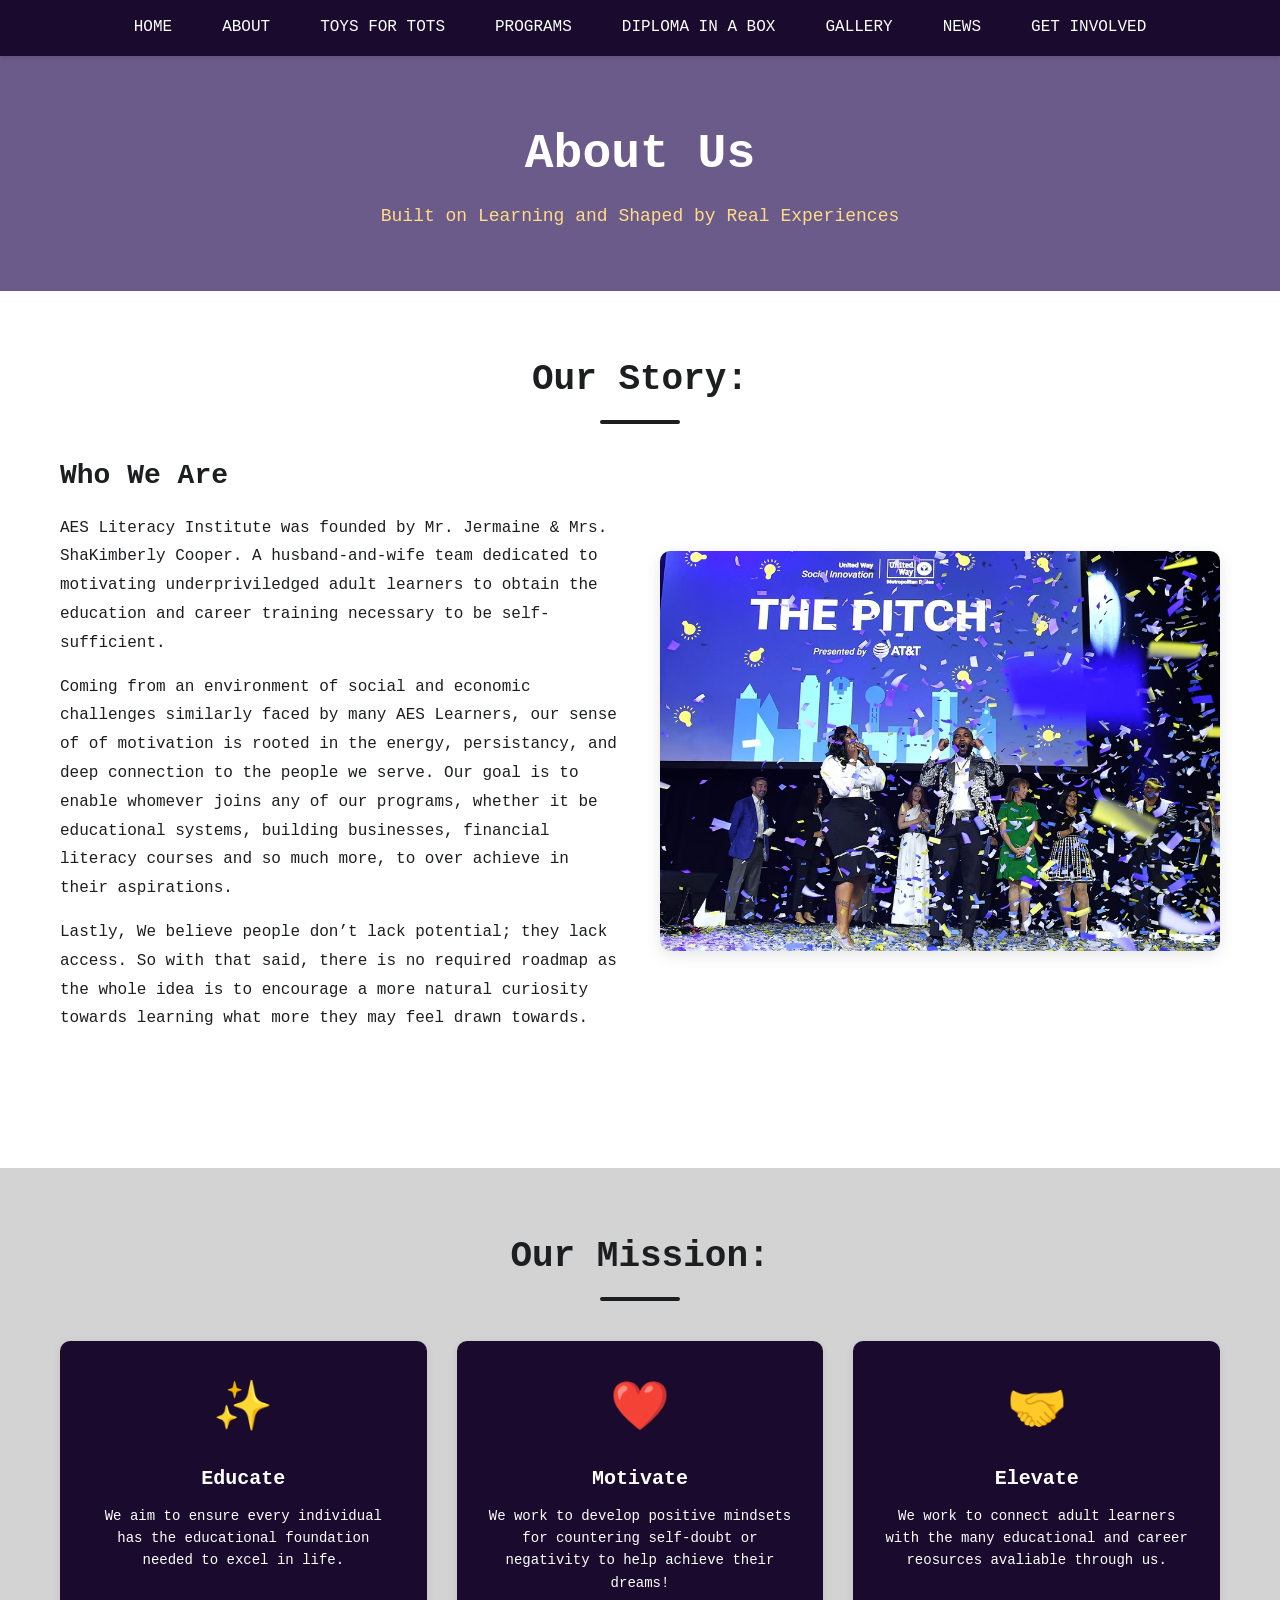
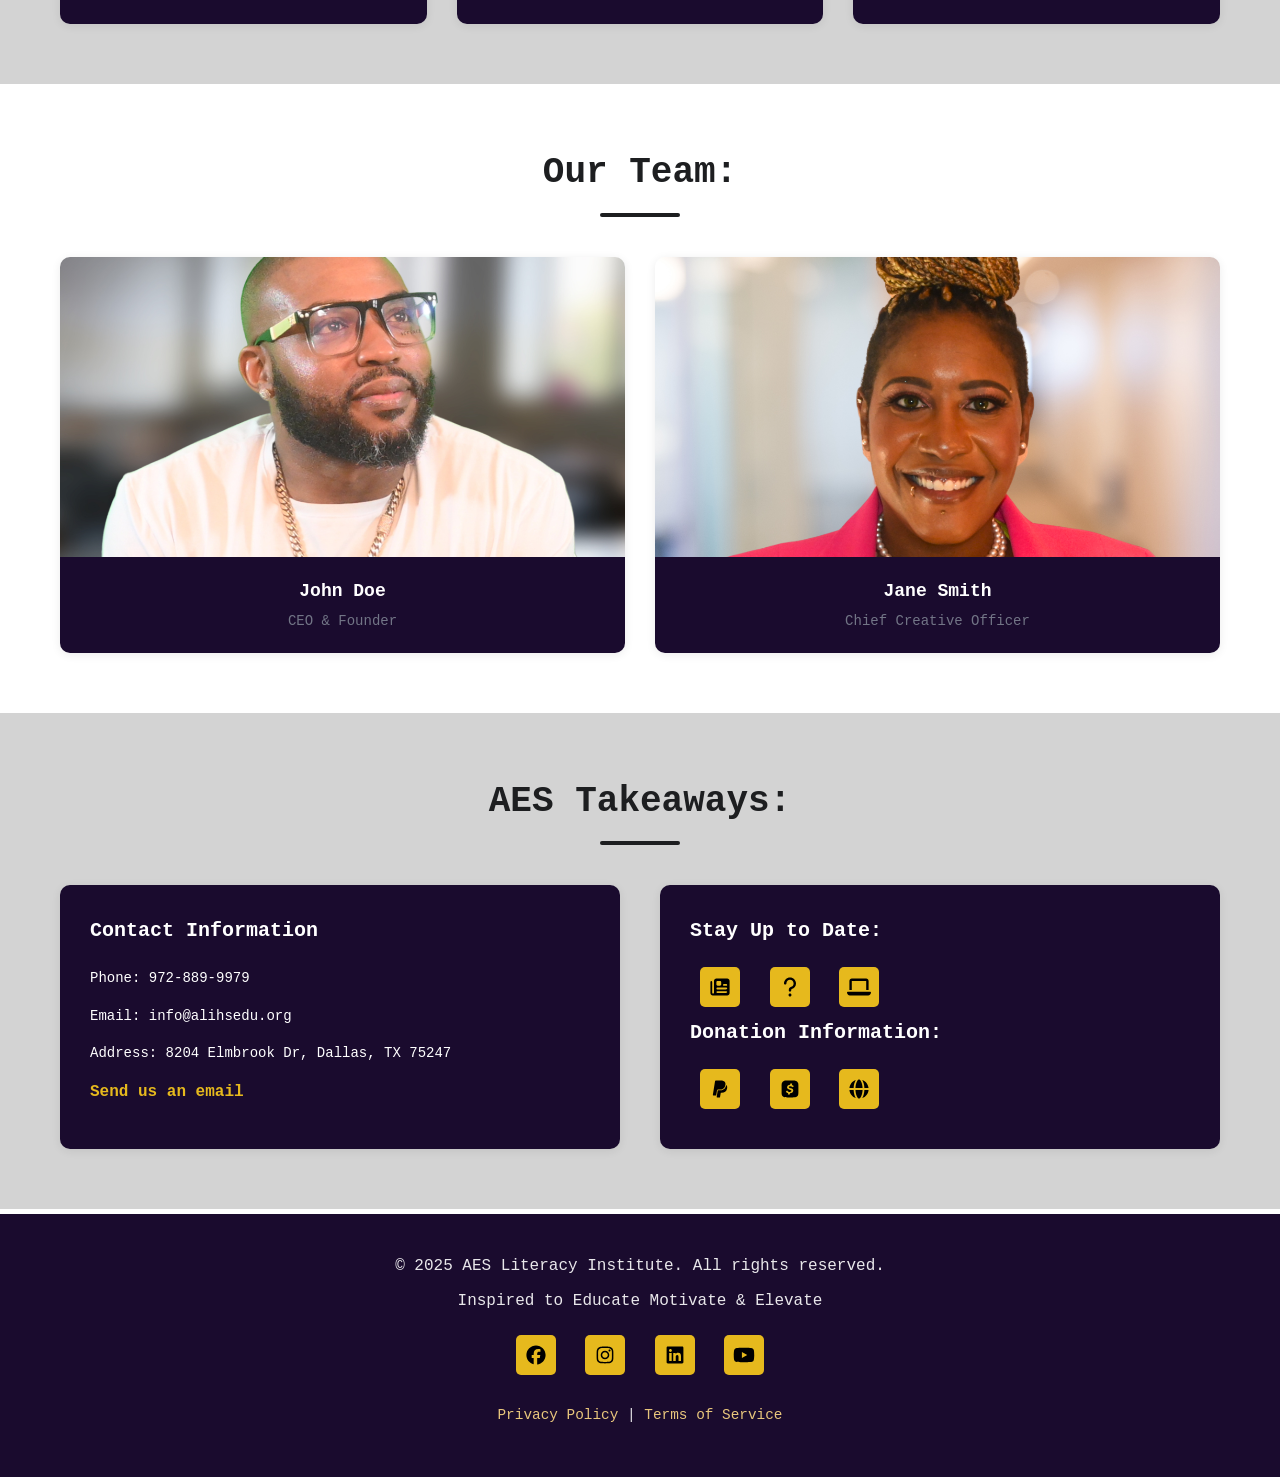
<file: about.html>
<!--Structure and Language for the document-->
<!DOCTYPE html>

<!--Language for the document--?
<html lang="en"> 

<!--Meta Data or data not seen by on UI(website on the internet) by user (You)-->
<head>
    <!--Character encode to UTF-8-->
    <meta charset="utf-8">

    <!--Responsive for mobile devices-->
    <meta name="viewport" content="width=device-width, initial-scale=1.0">

    <!--Tab Page Title Name-->
    <title> About Us - AES Literacy Institute </title>

    <!--SEO Site Details-->
    <meta name="description" content="Welcome to AES Literacy Institute, a non-profit organization dedicated to help adult learners of all kind, especially the underprivileged, to obtain the education and career training necessary to be self-sufficient in themselves mentally, academically and spiritually.">

    <!---Favicon or image next to Tab tage name-->
    <link rel="icon" href="../images/AES-Logo-1.svg" type="image/svg+xml">
    <link rel="stylesheet" href="../css/css_stylingtwo.css">

</head>
<body>

    <!-- Navigation -->
    <nav>
  <button id="mobile-menu-btn" class="mobile-toggle" aria-label="Menu">
    <span class="bar"></span>
    <span class="bar"></span>
    <span class="bar"></span>
  </button>
        <ul>
            <li><a href="../index.html"> HOME </a></li>
            <li><a href="about.html"> ABOUT </a></li>
	    <li><a href="toysfortots.html"> TOYS FOR TOTS </a></li>
	    <li><a href="programs.html"> PROGRAMS </a></li>
	    <li><a href="diplomainabox.html"> DIPLOMA IN A BOX </a></li>
            <li><a href="gallery.html"> GALLERY </a></li>
            <li><a href="news.html"> NEWS </a></li>
            <li><a href="getinvolved.html"> GET INVOLVED </a></li>
        </ul>
    </nav>


    <!-- Header Section -->
    <section class="header">
        <div class="container">
            <h1>About Us</h1>
            <p>Built on Learning and Shaped by Real Experiences</p>
        </div>
    </section>

    <!-- About Section -->
    <section class="about-section">
        <div class="container">
            <h2 class="section-title">Our Story: </h2>
            <div class="about-content">
                <div class="about-text">
                    <h2>Who We Are</h2>
		    <p>AES Literacy Institute was founded by Mr. Jermaine & Mrs. ShaKimberly Cooper. A husband-and-wife team dedicated to motivating underpriviledged adult learners to obtain the education and career training necessary to be self-sufficient. </p>
		    <p> Coming from an environment of social and economic challenges similarly faced by many AES Learners, our sense of of motivation is rooted in the energy, persistancy, and deep connection to the people we serve. Our goal is to enable whomever joins any of our programs, whether it be educational systems, building businesses, financial literacy courses and so much more, to over achieve in their aspirations. 
		    <p> Lastly, We believe people don’t lack potential; they lack access. So with that said, there is no required roadmap as the whole idea is to encourage a more natural curiosity towards learning what more they may feel drawn towards. </p>
                </div>
                <div class="about-image">
                    <img src="../images/pitch-confetti.png" alt="About Our Team">
                </div>
            </div>
        </div>
    </section>

    <!-- Mission Section -->
    <section class="mission-section">
        <div class="container">
            <h2 class="section-title">Our Mission: </h2>
            <div class="mission-grid">
                <div class="mission-card">
                    <div class="mission-icon">✨</div>
                    <h3>Educate</h3>
                    <p>We aim to ensure every individual has the educational foundation needed to excel in life.</p>
                </div>
                <div class="mission-card">
                    <div class="mission-icon">❤️</div>
                    <h3>Motivate</h3>
                    <p>We work to develop positive mindsets for countering self-doubt or negativity to help achieve their dreams!</p>
                </div>
                <div class="mission-card">
                    <div class="mission-icon">🤝</div>
                    <h3>Elevate</h3>
                    <p> We work to connect adult learners with the many educational and career reosurces avaliable through us. </p>
                </div>
            </div>
        </div>
    </section>

    <!-- Team Section -->
    <section class="team-section">
        <div class="container">
            <h2 class="section-title">Our Team: </h2>
            <div class="team-grid">
                <div class="team-member">
                    <div class="team-image">
                        <img src="../images/founder_images/1.png" alt="Team Member 1">
                    </div>
                    <div class="team-info">
                        <h3>John Doe</h3>
                        <p>CEO & Founder</p>
                    </div>
                </div>
                <div class="team-member">
                    <div class="team-image">
                        <img src="../images/founder_images/2.png" alt="Team Member 2">
                    </div>
                    <div class="team-info">
                        <h3>Jane Smith</h3>
                        <p>Chief Creative Officer</p>
                    </div>
                </div>
        </div>
    </section>

    <!-- Contact Section -->
    <section class="contact-section">
        <div class="container">
            <h2 class="section-title"> AES Takeaways: </h2>
            <div class="contact-grid">
                <div class="contact-info">
                    <h3>Contact Information</h3>
                    <p>Phone: 972-889-9979 </p>
                    <p>Email: info@alihsedu.org</p>
                    <p>Address: 8204 Elmbrook Dr, Dallas, TX 75247 </p>
                    <a href="info@alihsedu.org">Send us an email</a>
                </div>
                <div class="contact-info">
                    <h3>Stay Up to Date:</h3>
                    <div class="social-links">
  			<a href="https://www.facebook.com/AESALIInstitute/" target="_blank">
    				<img src="../images/donation_images/newspaper-solid-full.svg" alt="NewsPaper">
  			</a> 
  			<a href="https://www.facebook.com/AESALIInstitute/" target="_blank">
    				<img src="../images/donation_images/question-solid-full.svg" alt="Question">
  			</a> 
  			<a href="https://www.facebook.com/AESALIInstitute/" target="_blank">
    				<img src="../images/donation_images/laptop-solid-full.svg" alt="Laptop">
  			</a> 	
		     <h3>Donation Information:</h3>
  			<a href="https://www.facebook.com/AESALIInstitute/" target="_blank">
    				<img src="../images/donation_images/paypal-brands-solid-full.svg" alt="PayPal">
  			</a>                        
  			<a href="https://www.facebook.com/AESALIInstitute/" target="_blank">
    				<img src="../images/donation_images/cash-app-brands-solid-full.svg" alt="Cash App">
  			</a>  
  			<a href="https://www.facebook.com/AESALIInstitute/" target="_blank">
    				<img src="../images/donation_images/globe-solid-full.svg" alt="Zelle">
  			</a>  
                    </div>
                </div>
            </div>
        </div>
    </section>

    <!-- Footer -->
    <footer>
        <p>&copy; 2025 AES Literacy Institute. All rights reserved.</p>
        <p>Inspired to Educate Motivate & Elevate </p>

	<div class="social-links">
  		<a href="https://www.facebook.com/AESALIInstitute/" target="_blank">
    			<img src="../images/footer_images/facebook-brands-solid-full.svg" alt="Facebook">
  		</a>
  		<a href="https://www.instagram.com/aesaliinstitute" target="_blank">
    			<img src="../images/footer_images/instagram-brands-solid-full.svg" alt="Instagram">
  		</a>
  		<a href="https://www.linkedin.com/in/aesaliscooper/" target="_blank">
    			<img src="../images/footer_images/linkedin-brands-solid-full.svg" alt="LinkedIn">
  		</a>
  		<a href="https://www.youtube.com/@aesaliinstitute4037" target="_blank">
    			<img src="../images/footer_images/youtube-brands-solid-full.svg" alt="Youtube">
  		</a>
	</div>

        <p style="margin-top: 20px; font-size: 0.9rem;">
            <a href="#privacy">Privacy Policy</a> | 
            <a href="#terms">Terms of Service</a>
        </p>
    </footer>

<script>
  const btn = document.getElementById('mobile-menu-btn');
  const navList = document.querySelector('nav ul');

  btn.addEventListener('click', () => {
    // Toggle the 'active' class on BOTH the button and the menu
    btn.classList.toggle('active');
    navList.classList.toggle('active');
  });
</script>
	
</body>
</html>
</file>
<file: css/css_stylingtwo.css>
/* --- GLOBAL RESET & VARIABLES --- */
.mobile-toggle {
    display: none; /* HIDDEN BY DEFAULT ON ALL SCREENS */
}
/* Applies uniform resetting clean up to all elements */
        * {
            margin: 0;
            padding: 0;
            box-sizing: border-box;
        }
        
	/* Creation and setting of variables to color values */
        :root {
		--color-primary: #e6b91d;
		--color-primary-dark: #d1a005;
		--color-primary-light: #fff9e4;
		--color-meteorite: #ffdb85;
		--color-dark: #1d1e20;
		--color-gray: #727586;
		--color-gray-light: #f2f3f6;
		--color-light: #fff;
		--color-success: #00b090;
		--color-warning: #ffcd35;
        }

	/* navigation stick above page & styling */
        nav {
 	    background: #1a0b2e;
	    opacity: 0.87
            padding: 0;
            position: sticky;
            top: 0;
            z-index: 100;
            box-shadow: 0 2px 5px rgba(0, 0, 0, 0.1);
	    font-family: "Liberation Mono", "Courier New", Courier, monospace;
        }
        
	/* Sets the navigation bar horizontally */
        nav ul {
            list-style: none;
            display: flex;
            justify-content: center;
            flex-wrap: wrap;
            max-width: 1200px;
            margin: 0 auto;
        }
	
        /* Spacing within navigation bar so they don't all get sandwiched into one word */
        nav a {
            display: block;
            color: var(--color-light);
            text-decoration: none;
            padding: 15px 25px;
            transition: background-color 0.3s ease;
            font-weight: 500;
        }
        
	/* Reponsive hover for the words in the nav bar */
        nav a:hover {
            background-color: var(--color-primary);
        }
        



	/* main body edits for visual */
        body {
	    font-family: "Liberation Mono", "Courier New", Courier, monospace;
            color: var(--color-dark);
            background-color: var(--color-light);
            line-height: 1.6;
	    
        }


  
        /* Header Section */
        .header {
            background-color: #6b5b8a;
            color: var(--color-light);
            padding: 60px 20px;
            text-align: center;

        }

        .header h1 {
	    font-family: "Liberation Mono", "Courier New", Courier, monospace;
            font-size: 48px;
            margin-bottom: 10px;
            font-weight: 700;
        }

        .header p {
	    font-family: "Liberation Mono", "Courier New", Courier, monospace;
            font-size: 18px;
            color: var(--color-meteorite);
        }

        body {
	    font-family: "Liberation Mono", "Courier New", Courier, monospace;
            line-height: 1.6;
        }


        /* Container or Our Story*/
        .container {
            max-width: 1200px;
            margin: 0 auto;
            padding: 0 20px;
        }

        /* About Section */
        .about-section {
	    font-family: "Liberation Mono", "Courier New", Courier, monospace;
            padding: 60px 20px;
            background: var(--color-light);
        }

        .section-title {
            font-size: 36px;
            color: var(--color-dark);
            margin-bottom: 30px;
            text-align: center;
            position: relative;
            padding-bottom: 15px;
        }

        .section-title::after {
            content: '';
            position: absolute;
            bottom: 0;
            left: 50%;
            transform: translateX(-50%);
            width: 80px;
            height: 4px;
            background: var(--color-dark);
            border-radius: 2px;
        }

        .about-content {
            display: grid;
            grid-template-columns: 1fr 1fr;
            gap: 40px;
            align-items: center;
            margin-bottom: 60px;
        }

        .about-text h2 {
            font-size: 28px;
            color: var(--color-dark);
            margin-bottom: 15px;
        }

        .about-text p {
            font-size: 16px;
            color: var(--color-dark);
            margin-bottom: 15px;
            line-height: 1.8;
        }

        .about-image {
            width: 100%;
            height: 400px;
            background: var(--color-gray-light);
            border-radius: 10px;
            overflow: hidden;
            box-shadow: 0 4px 15px rgba(0, 0, 0, 0.1);
        }

        .about-image img {
            width: 100%;
            height: 100%;
            object-fit: cover;
        }

        /* Mission Section or Our Mission*/
        .mission-section {
	    font-family: "Liberation Mono", "Courier New", Courier, monospace;
            background: #D3D3D3;
            padding: 60px 20px;
        }

        .mission-grid {
            display: grid;
            grid-template-columns: repeat(3, 1fr);
            gap: 30px;
            margin-top: 40px;
        }

        .mission-card {
            background: #1a0b2e;
            padding: 30px;
            border-radius: 10px;
            text-align: center;
            box-shadow: 0 2px 10px rgba(0, 0, 0, 0.08);
            transition: transform 0.3s ease;
        }

        .mission-card:hover {
            transform: translateY(-5px);
        }

        .mission-icon {
            font-size: 48px;
            margin-bottom: 15px;
            color: var(--color-primary);

        }

        .mission-card h3 {
            font-size: 20px;
            color: var(--color-light);
            margin-bottom: 10px;
        }

        .mission-card p {
            font-size: 14px;
            color: var(--color-light);
            line-height: 1.6;
        }

        /* Team Section or Our Team */
        .team-section {
            padding: 60px 20px;
            background: var(--color-light);
	    font-family: "Liberation Mono", "Courier New", Courier, monospace;

        }

        .team-grid {
            display: grid;
            grid-template-columns: repeat(2, 1fr);
            gap: 30px;
            margin-top: 40px;
        }

        .team-member {
            background: var(--color-light);
            border-radius: 10px;
            overflow: hidden;
            box-shadow: 0 2px 10px rgba(0, 0, 0, 0.08);
            transition: transform 0.3s ease;
        }

        .team-member:hover {
            transform: translateY(-5px);
        }

        .team-image {
            width: 100%;
            height: 300px;
            background: var(--color-gray-light);
            overflow: hidden;
        }

        .team-image img {
            width: 100%;
            height: 100%;
            object-fit: cover;
        }

        .team-info {
            padding: 20px;
            text-align: center;
	    background: #1a0b2e;
        }

        .team-info h3 {
            font-size: 18px;
            color: var(--color-light);
            margin-bottom: 5px;
        }

        .team-info p {
            font-size: 14px;
            color: var(--color-gray);
        }


        /* Contact Section or Get in Touch */
        .contact-section {
	    font-family: "Liberation Mono", "Courier New", Courier, monospace;
            background: #D3D3D3;
            padding: 60px 20px;
        }

        .contact-grid {
            display: grid;
            grid-template-columns: 1fr 1fr;
            gap: 40px;
            margin-top: 40px;
        }

        .contact-info {
            background: #1a0b2e;
            padding: 30px;
            border-radius: 10px;
            box-shadow: 0 2px 10px rgba(0, 0, 0, 0.08);
        }

        .contact-info h3 {
            font-size: 20px;
            color: var(--color-light);
            margin-bottom: 20px;
        }

        .contact-info p {
            font-size: 14px;
            color: var(--color-light);
            margin-bottom: 15px;
        }

        .contact-info a {
            color: var(--color-primary);
            text-decoration: none;
            font-weight: 600;
        }

        .contact-info a:hover {
            text-decoration: underline;
        }

	/* The issue is here, as footer is caused inconsistent.*/
        .social-links {
            justify-content: center;
            gap: 20px;
            margin-top: 30px;
        }

        .social-icon {
            width: 40px;
            height: 40px;
            background: var(--color-primary);
            border-radius: 50%;
            display: flex;
            align-items: center;
            justify-content: center;
            color: var(--color-light);
            font-size: 20px;
            transition: all 0.3s ease;
        }

        .social-icon:hover {
            transform: translateY(-3px);
            box-shadow: 0 4px 10px rgba(0, 0, 0, 0.1);
        }




	/* Footer below everything */
        footer {
 	    background: #1a0b2e;
            color: var(--color-light);
            padding: 40px 20px;
            text-align: center;
            margin-top: 5px;
        }
        
	/* First paragraph of the footer section */
        footer p {
	    font-family: "Liberation Mono", "Courier New", Courier, monospace;
            margin-bottom: 10px;
            opacity: 0.9;
        }
        
	/* Colors for as such at rest or non-engaged */
        footer a {
            color: var(--color-meteorite);
            text-decoration: none;
            transition: color 0.3s ease;
        }
        
	/* animation for the footer section */
        footer a:hover {
            color: var(--color-primary-light);
        }
        
	/* vertical spacing between footer information and button */
        .social-links {
            margin-top: 20px;
        }
        
	/* Colors for as such at rest or non-engaged */
        .social-links a {
            display: inline-block;
            margin: 0 10px;
            padding: 8px;
            background-color: var(--color-primary);
            border-radius: 5px;
            transition: background-color 0.3 ease, transform 0.3s ease;
        }

	/* animation for the social media links section on hover */
	.social-links a img {
		width: 24px;
		height: 24px;
		display: block;
		filter: brightness(1);
		transition: filter 0.3 ease;
	}

        /* animation for the media links section */
        .social-links a:hover {
        background-color: var(--color-light);
	    transform: scale(1.1);
    }

	.social-links a: hover img {
		filter: brightness(1.2);
	}
        
/* --- MOBILE STYLES (768px AND BELOW) --- */
@media (max-width: 768px) {
    
    /* --- CRITICAL FIX FOR BACKGROUND ZOOMING --- */
    header {
        background-attachment: scroll !important; /* Stops the zoom/jump glitch */
        background-position: center top !important; /* Locks image to top */
        background-size: cover !important;
        padding: 180px 20px; /* Adjusted padding for mobile view */
    }

    /* 1. The Custom Hamburger Button */
    .mobile-toggle {
        display: block !important;
        position: absolute;
        top: 18px;
        right: 25px;
        width: 30px;
        height: 22px;
        background: none;
        border: none;
        cursor: pointer;
        z-index: 101;
        padding: 0;
        -webkit-appearance: none;
        appearance: none;
    }

    /* The 3 Lines (Bars) */
    .mobile-toggle .bar {
        display: block;
        width: 100%;
        height: 3px;
        background-color: var(--color-light);
        margin: 5px 0;
        border-radius: 2px;
        transition: all 0.3s ease-in-out;
    }

    /* Transform to 'X' */
    .mobile-toggle.active .bar:nth-child(1) {
        transform: translateY(8px) rotate(45deg);
        background-color: var(--color-primary);
    }
    .mobile-toggle.active .bar:nth-child(2) {
        opacity: 0;
    }
    .mobile-toggle.active .bar:nth-child(3) {
        transform: translateY(-8px) rotate(-45deg);
        background-color: var(--color-primary);
    }

    /* 2. The Menu List */
    nav ul {
        display: none;
        flex-direction: column;
        position: absolute;
        top: 100%;
        left: 0;
        width: 100%;
        background: #121212;
        padding: 0;
        margin: 0;
        box-shadow: 0 10px 20px rgba(0,0,0,0.5);
        z-index: 100;
        border-top: 1px solid rgba(255,255,255,0.1);
        justify-content: center;
        align-items: center;
        opacity: 0;
        transform: translateY(-20px);
        transition: opacity 0.3s ease, transform 0.3s ease;
        max-height: 80vh;
        overflow-y: auto;
    }

    nav ul.active {
        display: flex;
        opacity: 1;
        transform: translateY(0);
    }

    nav ul li {
        width: 100%;
        border-bottom: 1px solid rgba(255, 255, 255, 0.08);
        display: flex;
        justify-content: center;
    }

    nav ul li:last-child {
        border-bottom: none;
    }

    nav a {
        display: block;
        width: 100%;
        text-align: center;
        padding: 18px 0;
        font-size: 18px;
        color: var(--color-light);
        text-decoration: none;
        transition: background-color 0.3s ease, color 0.3s ease;
        font-weight: 500;
    }

    nav a:hover {
        background-color: rgba(230, 185, 29, 0.1);
        color: var(--color-primary);
    }  
	/* --- Header Section --- */
  	.header {
    	text-align: center;
    	padding: 60px 20px;
  	}

  	.header h1 {
    	font-size: 2rem;
    	margin-bottom: 10px;
  	}

  	.header p {
    	font-size: 1.1rem;
  	}
  /* --- About Section (Our Story) --- */
  .about-section {
    padding: 40px 0;
  }

  .section-title {
    font-size: 1.8rem;
    text-align: center;
    margin-bottom: 20px;
  }

  .about-content {
    display: flex;
    flex-direction: column;
    gap: 30px;
  }

  .about-text {
    order: 1; /* Text on top */
  }

  .about-image {
    order: 2; /* Image on bottom */
    text-align: center;
  }

  .about-image img {
    max-width: 100%;
    height: 300px;
    border-radius: 8px;
  }

  .about-text h2 {
    font-size: 1.6rem;
    margin-top: 0;
  }

  .about-text p {
    line-height: 1.6;
    font-size: 1rem;
  }

  /* --- Mission Section --- */
  .mission-section {
    padding: 40px 0;
  }

  .mission-grid {
    display: flex;
    flex-direction: column;
    gap: 20px;
  }

  .mission-card {
    text-align: center;
    padding: 20px;
    box-shadow: 0 2px 5px rgba(0,0,0,0.05);
  }

  .mission-icon {
    font-size: 2rem;
    margin-bottom: 10px;
  }

  /* --- Team Section --- */
  .team-section {
    padding: 40px 0;
  }

  .team-grid {
    display: flex;
    flex-direction: column;
    gap: 30px;
  }

  .team-member {
    display: flex;
    flex-direction: column;
    align-items: center;
    text-align: center;
  }

  .team-image {
    width: 100%;
    max-width: 250px; /* Limit image size on mobile */
    margin-bottom: 15px;
  }

  .team-image img {
    width: 100%;
    height: auto;
    border-radius: 50%; /* Keep circular if desired, or remove */
  }

  .team-info h3 {
    font-size: 1.4rem;
    margin-bottom: 5px;
  }

  /* --- Contact Section --- */
  .contact-section {
    padding: 40px 0;
  }

  .contact-grid {
    display: flex;
    flex-direction: column;
    gap: 30px;
  }

  .contact-info {
    text-align: center;
  }

  .social-links img {
    width: 30px; /* Smaller icons for mobile */
    height: 30px;
    margin: 5px;
  }

@media (min-width: 769px) {
    .mobile-toggle {
        display: none !important;
    }
}
</file>
